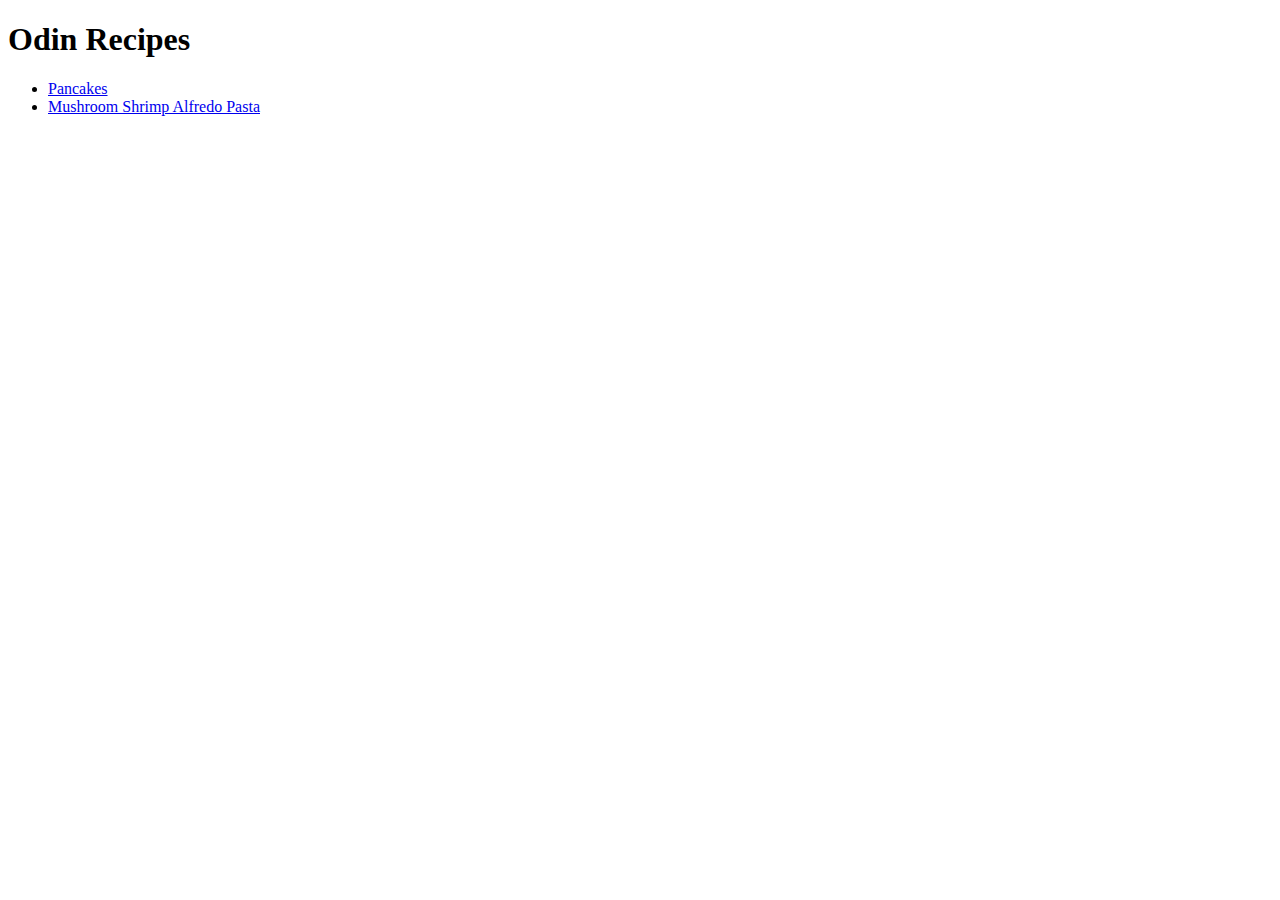
<file: index.html>
<!DOCTYPE html>
<html lang="en">
<head>
    <meta charset="UTF-8">
    <meta name="viewport" content="width=device-width, initial-scale=1.0">
    <title>Odin Recipes</title>
</head>
<body>
    <h1>Odin Recipes</h1>
    <ul>
        <li><a href="./recipes/pancakes.html">Pancakes</a></li>
        <li><a href="./recipes/mushroomalfredo.html">Mushroom Shrimp Alfredo Pasta</a></li>
    </ul>
</body>
</html>
</file>
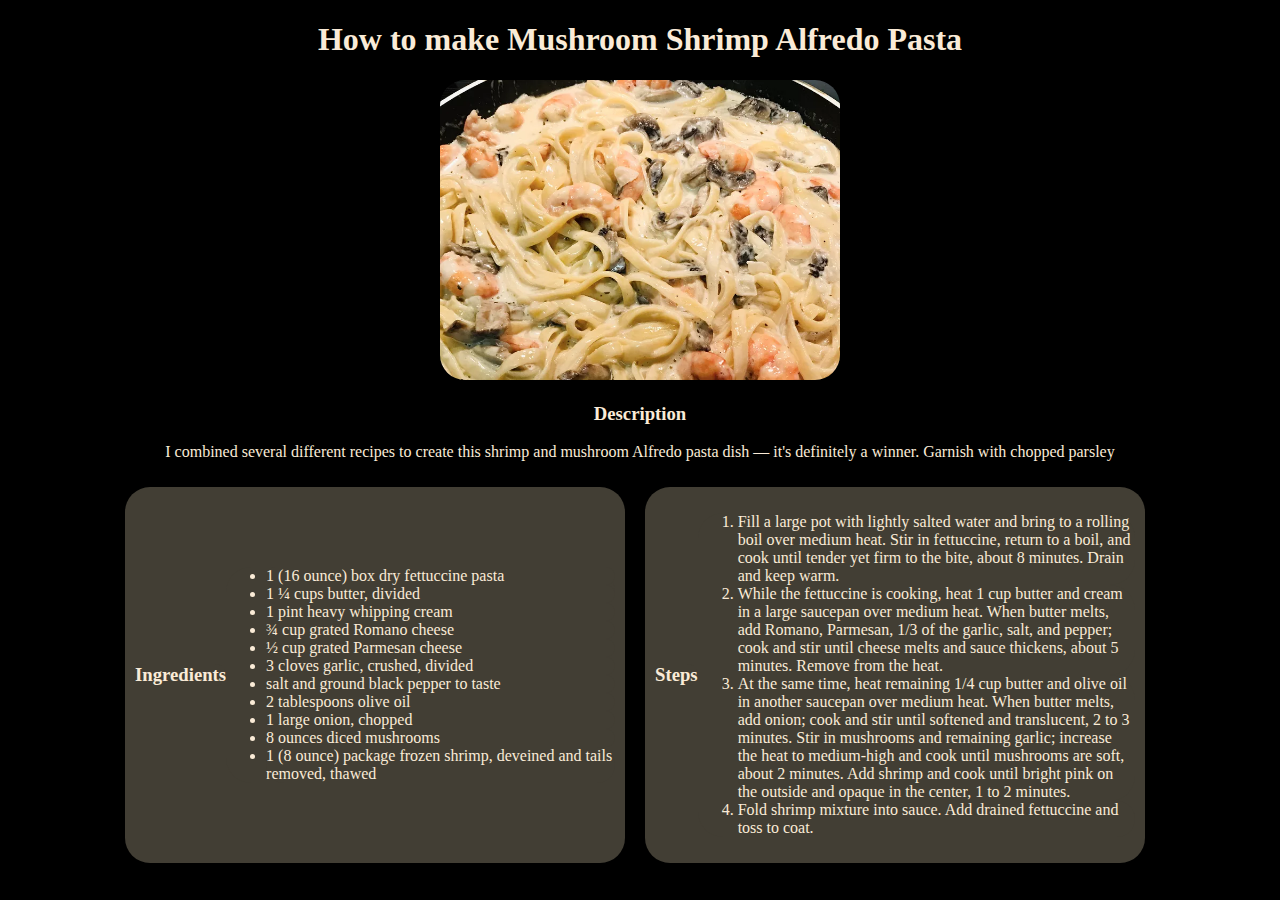
<file: recipes/mushroomalfredo.html>
<!DOCTYPE html>
<html lang="en">
<head>
    <meta charset="UTF-8">
    <meta name="viewport" content="width=device-width, initial-scale=1.0">
    <link rel="stylesheet" href="../styles.css">
    <title>Mushroom Shrimp Alfredo Pasta | Odin Recipes</title>
</head>
<body>
    <h1>How to make Mushroom Shrimp Alfredo Pasta</h1>
    <div class="image">
        <img src="./images/mushroom-shrimp-alfredo-pasta.jpg" alt="Mushroom Shrimp Alfredo Pasta" height="300" width="400" style="border-radius: 25px;">
    </div>
    <h3 class="desc">Description</h3>
    <p>I combined several different recipes to create this shrimp and mushroom Alfredo pasta dish — it's definitely a winner. Garnish with chopped parsley</p>
    <div class="flexcontainer">
        <div class="listcontainer">
            <h3>Ingredients</h3>
            <ul>
                <li>1 (16 ounce) box dry fettuccine pasta</li>
                <li>1 ¼ cups butter, divided</li>
                <li>1 pint heavy whipping cream</li>
                <li>¾ cup grated Romano cheese</li>
                <li>½ cup grated Parmesan cheese</li>
                <li>3 cloves garlic, crushed, divided</li>
                <li>salt and ground black pepper to taste</li>
                <li>2 tablespoons olive oil</li>
                <li>1 large onion, chopped</li>
                <li>8 ounces diced mushrooms</li>
                <li>1 (8 ounce) package frozen shrimp, deveined and tails removed, thawed</li>
            </ul>
        </div>
        <div class="listcontainer">
            <h3>Steps</h3>
            <ol>
                <li>Fill a large pot with lightly salted water and bring to a rolling boil over medium heat. Stir in fettuccine, return to a boil, and cook until tender yet firm to the bite, about 8 minutes. Drain and keep warm.</li>
                <li>While the fettuccine is cooking, heat 1 cup butter and cream in a large saucepan over medium heat. When butter melts, add Romano, Parmesan, 1/3 of the garlic, salt, and pepper; cook and stir until cheese melts and sauce thickens, about 5 minutes. Remove from the heat.</li>
                <li>At the same time, heat remaining 1/4 cup butter and olive oil in another saucepan over medium heat. When butter melts, add onion; cook and stir until softened and translucent, 2 to 3 minutes. Stir in mushrooms and remaining garlic; increase the heat to medium-high and cook until mushrooms are soft, about 2 minutes. Add shrimp and cook until bright pink on the outside and opaque in the center, 1 to 2 minutes.</li>
                <li>Fold shrimp mixture into sauce. Add drained fettuccine and toss to coat.</li>
            </ol>
        </div>
    </div>
</body>
</html>
</file>
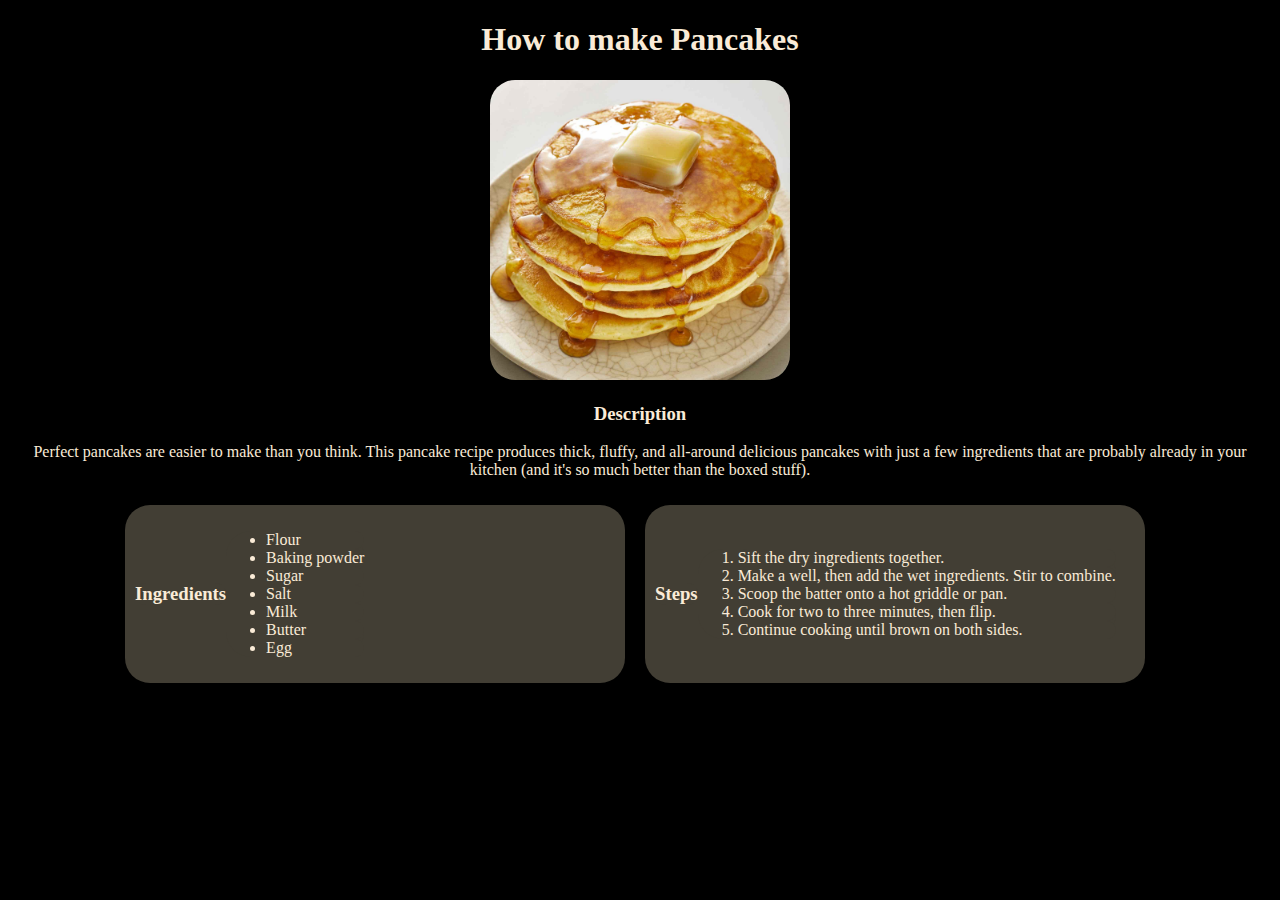
<file: recipes/pancakes.html>
<!DOCTYPE html>
<html lang="en">
<head>
    <meta charset="UTF-8">
    <meta name="viewport" content="width=device-width, initial-scale=1.0">
    <link rel="stylesheet" href="../styles.css">
    <title>Pancakes | Odin Recipes</title>
</head>
<body>
    <h1>How to make Pancakes</h1>
    <div class="image">
        <img src="./images/pancake.jpg" alt="Pancake" height="300" width="300" style="border-radius: 25px;">
    </div>
    <h3 class="desc">Description</h3>
    <p>Perfect pancakes are easier to make than you think. This pancake recipe produces thick, fluffy, and all-around delicious pancakes with just a few ingredients that are probably already in your kitchen (and it's so much better than the boxed stuff).</p>
    <div class="flexcontainer">
        <div class="listcontainer">
            <h3>Ingredients</h3>
            <ul>
                <li>Flour</li>
                <li>Baking powder</li>
                <li>Sugar</li>
                <li>Salt</li>
                <li>Milk</li>
                <li>Butter</li>
                <li>Egg</li>
            </ul>
        </div>
        <div class="listcontainer">
            <h3>Steps</h3>
            <ol>
                <li>Sift the dry ingredients together.</li>
                <li>Make a well, then add the wet ingredients. Stir to combine.</li>
                <li>Scoop the batter onto a hot griddle or pan.</li>
                <li>Cook for two to three minutes, then flip.</li>
                <li>Continue cooking until brown on both sides.</li>
            </ol>
        </div>
    </div>
</body>
</html>
</file>
<file: styles.css>
h1, p, .image, .desc {
    text-align: center;
    font-family: 'Times New Roman', Times, serif;
}

* {
    background-color: black;
    color: antiquewhite;
}

.block {
    display: block;
    text-align: center;
    margin: 20px;
}

.listcontainer {
    height: auto;
    width: 500px;
    margin: 10px;
    padding: 10px;
    box-sizing: border-box;
    align-items: center;
    background-color: rgb(66, 62, 52);
    border-radius: 25px;
    display: flex;
}

.flexcontainer {
    display: flex;
    width: 1050px;
    margin: auto;
}

ol, ul, li, h3 {
    background-color: inherit;
    border-radius: inherit;
}
</file>
